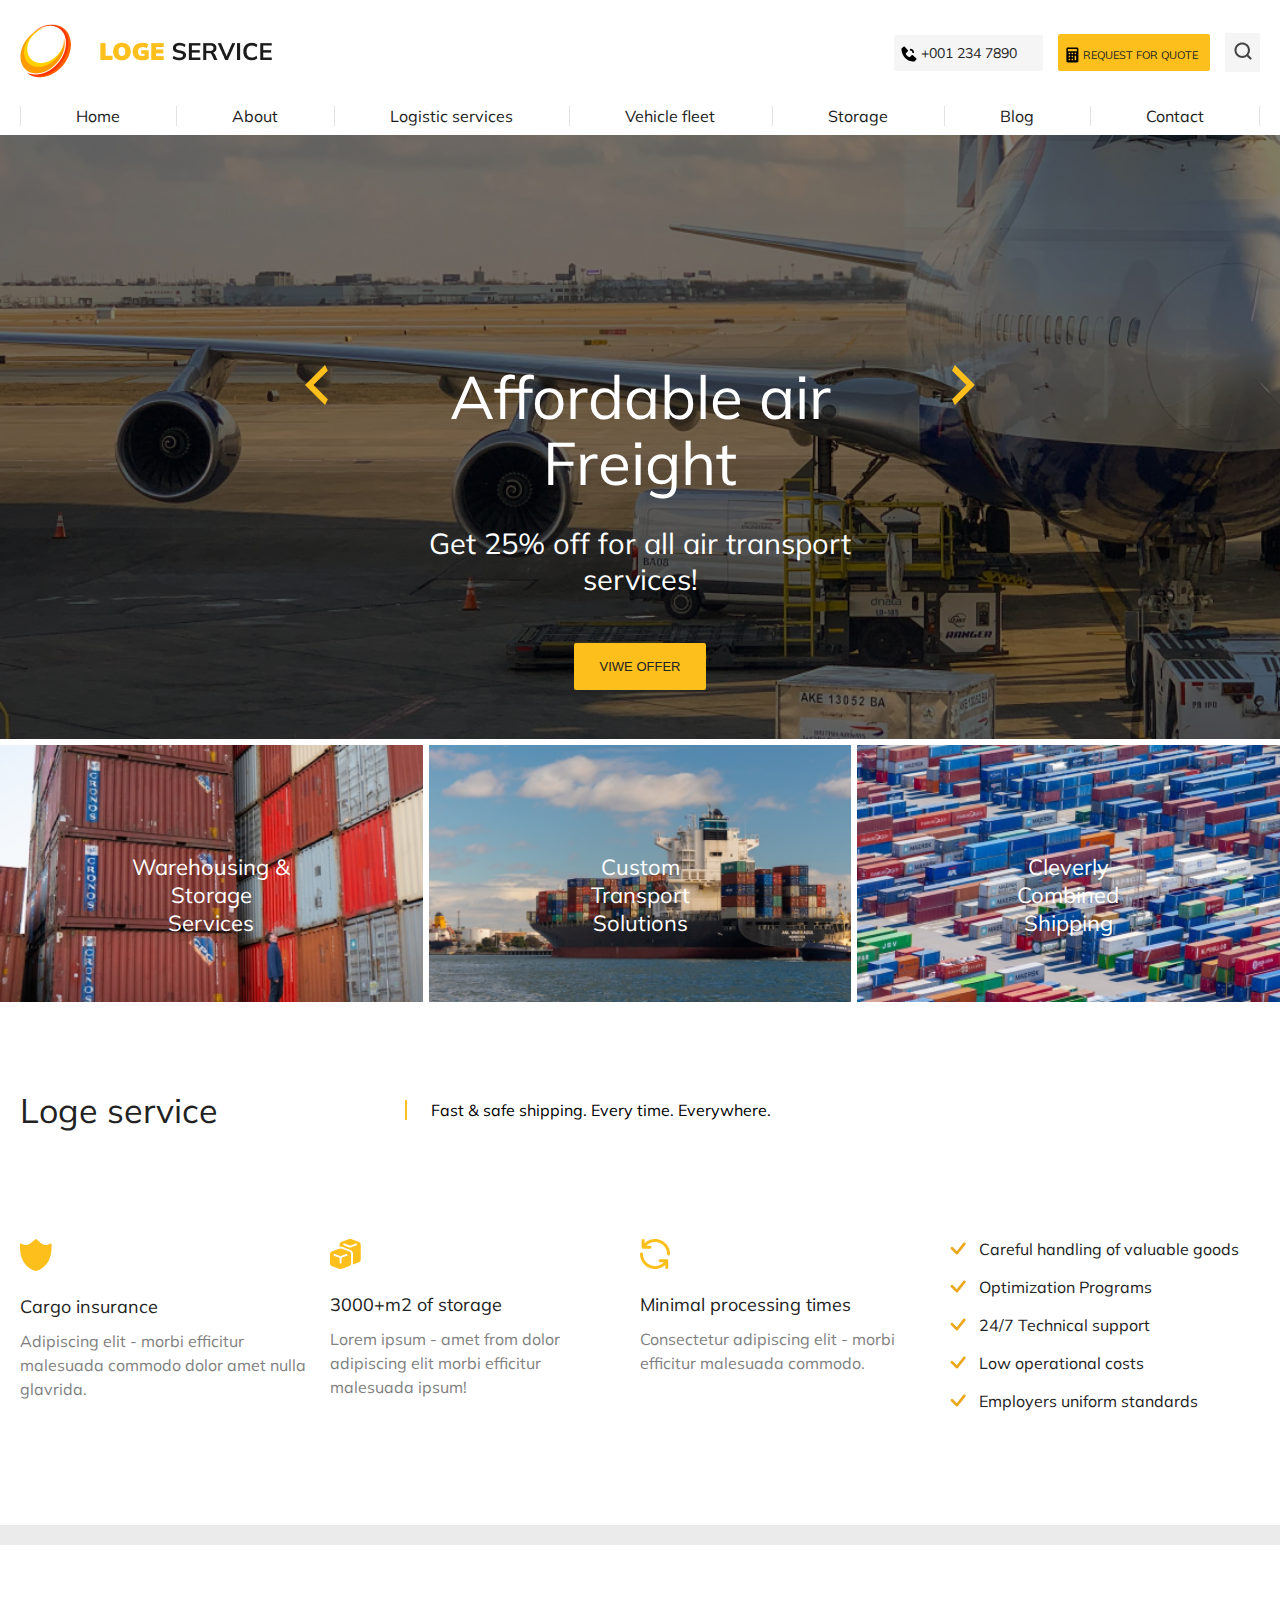
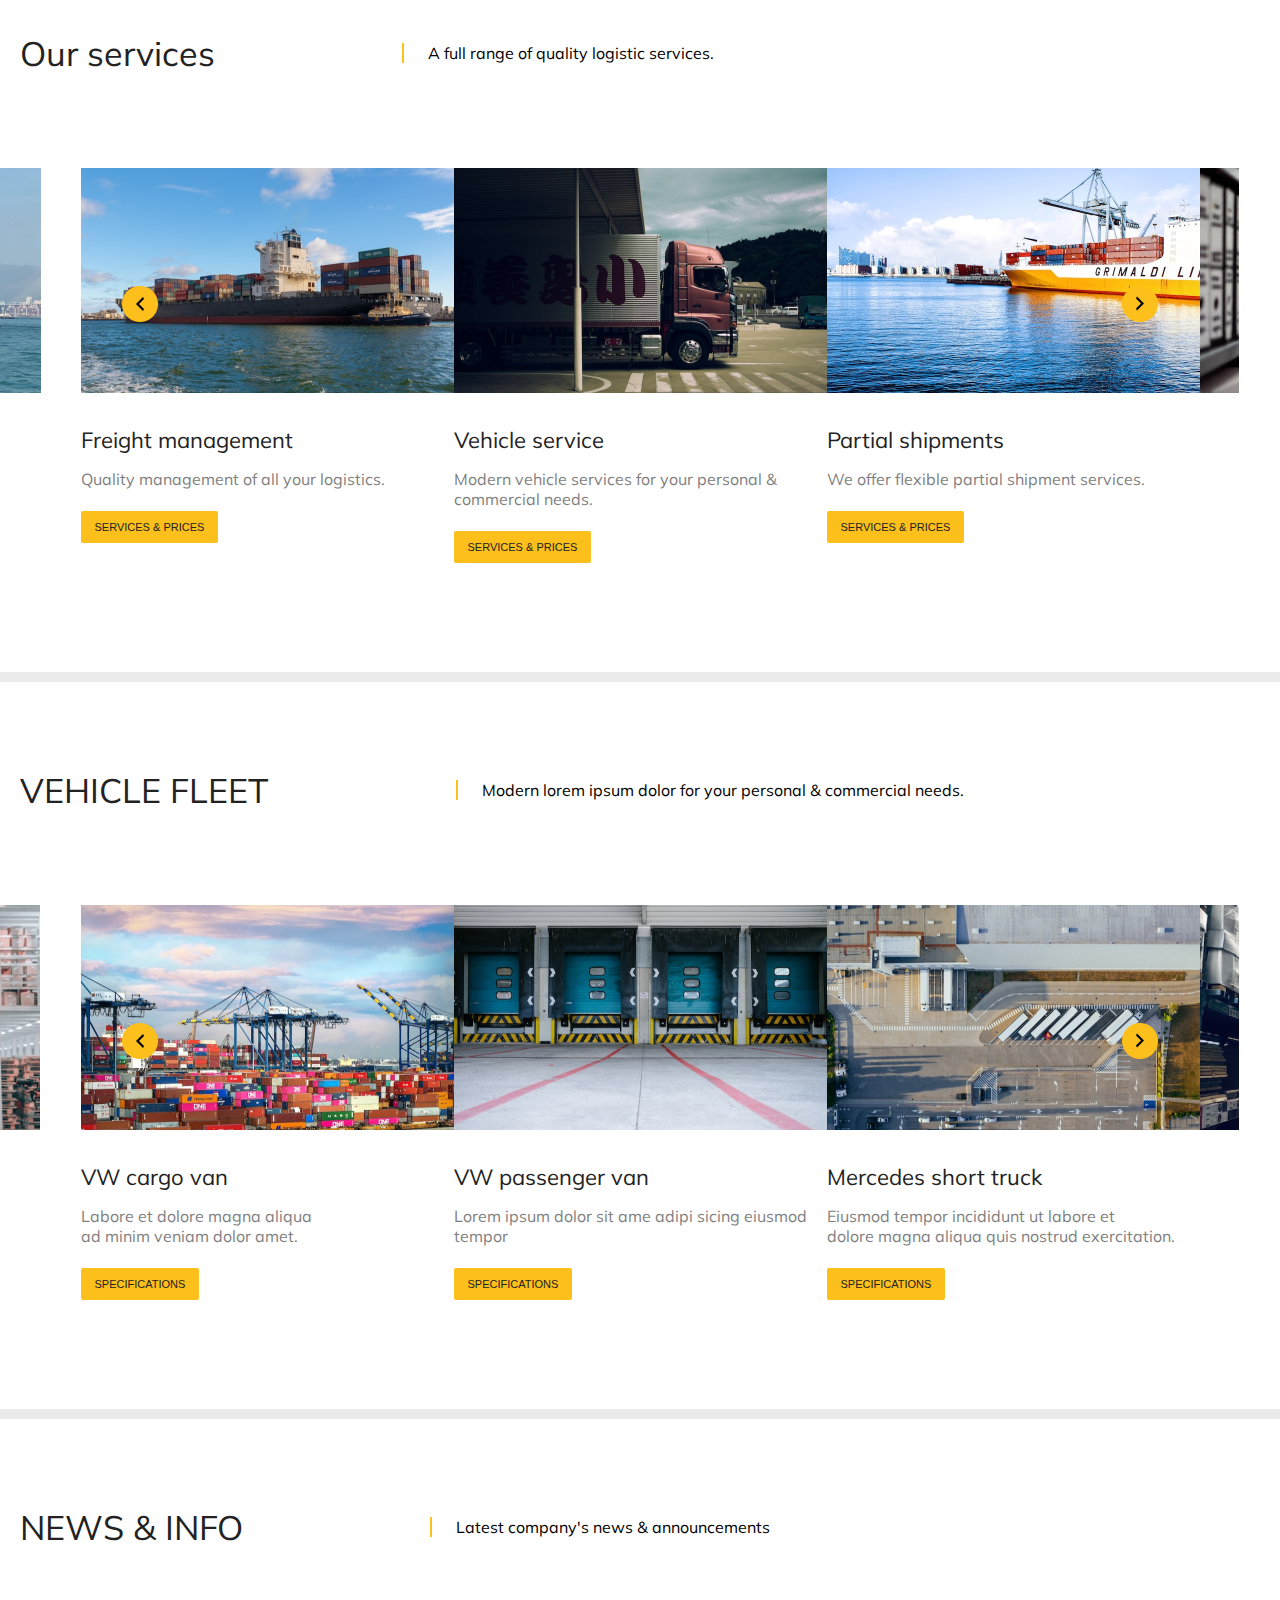
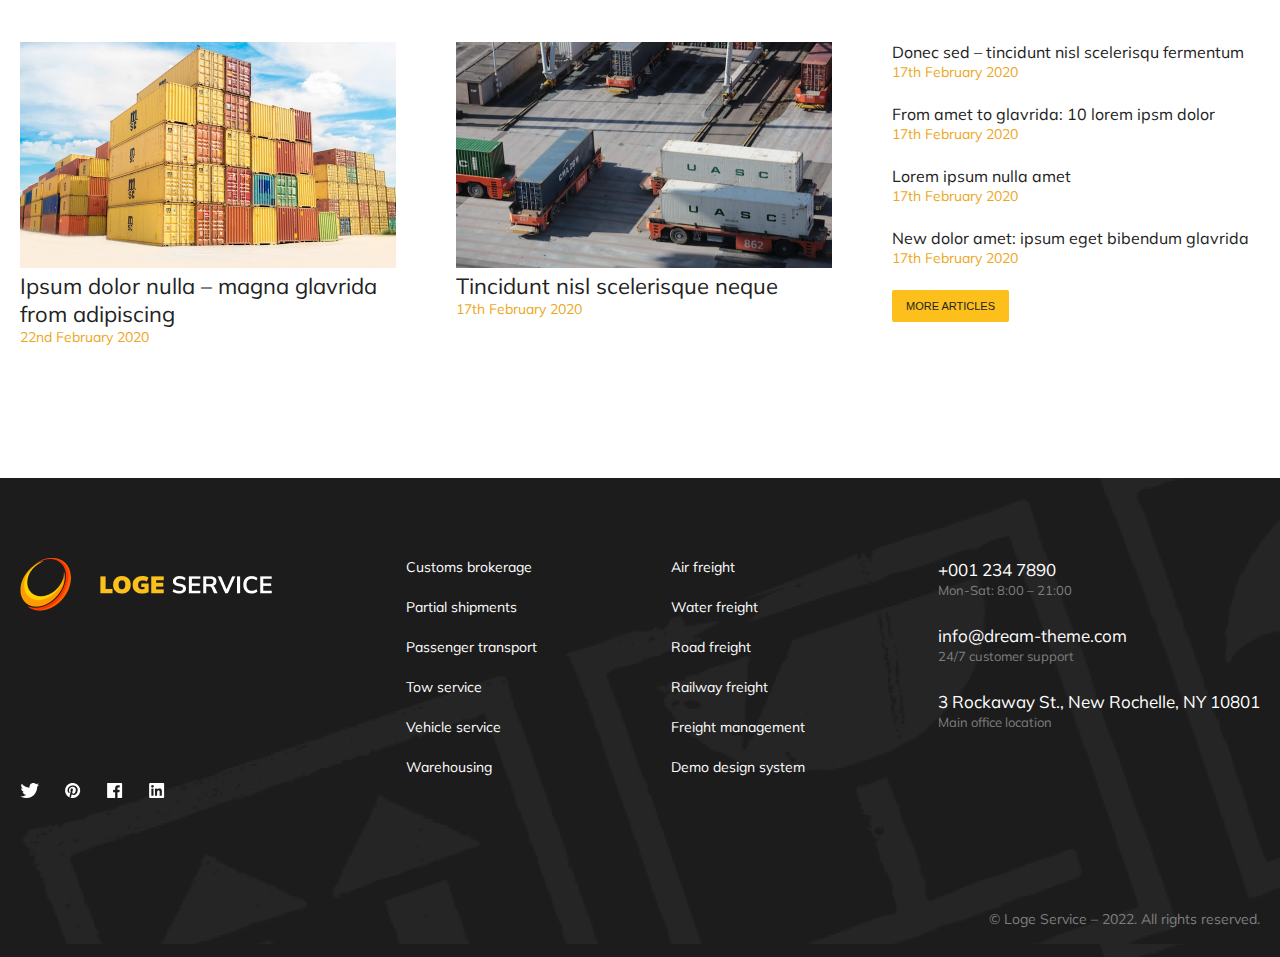
<file: index.html>
<!DOCTYPE html>
<html lang="en">
<head>
    <meta charset="UTF-8">
    <meta http-equiv="X-UA-Compatible" content="IE=edge">
    <meta name="viewport" content="width=device-width, initial-scale=1.0">
    <title>LOGE SERVICE</title>
    <!-- css -->
    <link rel="stylesheet" href="css/style.css">
</head>
<body>
    <!-- topbar-section -->
    <section class="topbar-section">
        <div class="container">
            <div class="topbar-wrapper">
                <div class="left-contents">
                    <img src="images/logo.png" alt="site logo">
                </div>
                <div class="right-contents">
                   <div class="phone-contact">
                    <svg 
                    width="16" height="16" viewBox="0 0 16 16" fill="none" xmlns="http://www.w3.org/2000/svg">
                    <path d="M8.92123 4.55398C10.692 4.55398 11.4472 5.30925 11.4472 7.07998H13.1312C13.1312 4.36453 11.6367 2.86998 8.92123 2.86998V4.55398ZM11.8026 9.13699C11.6408 8.98994 11.4282 8.91151 11.2096 8.91827C10.9911 8.92502 10.7837 9.01643 10.6313 9.1732L8.61643 11.2454C8.13143 11.1527 7.1564 10.8488 6.15273 9.84764C5.14906 8.84314 4.8451 7.86557 4.75501 7.38395L6.82549 5.36819C6.98245 5.2159 7.07399 5.00851 7.08075 4.78991C7.08751 4.57132 7.00895 4.35867 6.86169 4.19697L3.7505 0.775917C3.60318 0.613711 3.39844 0.515321 3.17975 0.501643C2.96106 0.487965 2.74565 0.560077 2.57927 0.702663L0.752131 2.26963C0.606558 2.41573 0.51967 2.61018 0.50795 2.81609C0.49532 3.02659 0.254508 8.01292 4.12098 11.8811C7.49404 15.2533 11.7192 15.5 12.8828 15.5C13.0529 15.5 13.1573 15.4949 13.1851 15.4933C13.391 15.4817 13.5854 15.3945 13.7307 15.2482L15.2969 13.4203C15.4396 13.254 15.5118 13.0386 15.4983 12.82C15.4848 12.6013 15.3865 12.3965 15.2245 12.249L11.8026 9.13699Z" fill="black"/>
                    </svg>

                     <a class="f-14 color-222" href=""tel:+001234 7890">+001 234 7890</a>
                   </div>

                   <div class="quote">
                    <svg 
                    width="13" height="16" viewBox="0 0 13 16" fill="none" xmlns="http://www.w3.org/2000/svg">
                    <path d="M1.8877 15.5H10.8877C11.2855 15.5 11.6671 15.342 11.9484 15.0607C12.2297 14.7794 12.3877 14.3978 12.3877 14V2C12.3877 1.60218 12.2297 1.22064 11.9484 0.93934C11.6671 0.658035 11.2855 0.5 10.8877 0.5H1.8877C1.48987 0.5 1.10834 0.658035 0.827035 0.93934C0.545731 1.22064 0.387695 1.60218 0.387695 2V14C0.387695 14.3978 0.545731 14.7794 0.827035 15.0607C1.10834 15.342 1.48987 15.5 1.8877 15.5ZM4.1377 13.25H2.6377V11.75H4.1377V13.25ZM4.1377 10.25H2.6377V8.75H4.1377V10.25ZM4.1377 7.25H2.6377V5.75H4.1377V7.25ZM7.1377 13.25H5.6377V11.75H7.1377V13.25ZM7.1377 10.25H5.6377V8.75H7.1377V10.25ZM7.1377 7.25H5.6377V5.75H7.1377V7.25ZM10.1377 13.25H8.6377V8.75H10.1377V13.25ZM10.1377 7.25H8.6377V5.75H10.1377V7.25ZM1.8877 2H10.8877V4.25H1.8877V2Z" fill="black"/>
                    </svg>
                    <a class="f-11 color-222" href="#">REQUEST FOR QUOTE</a>
                   </div>

                   <div class="search-div">
                    <img src="images/search-icon.png" alt="search-icon">
                   </div>

                   <div class="hamburger">
                    <img src="images/hamburger.png" alt="">
                   </div>
                </div>
            </div>
        </div>
    </section>

    <!-- navbar-section -->
    <section class="navbar-section">
        <div class="container">
            <div class="navbar-wrapper">
                <nav>
                    <ul class="nav-links">
                        <li>
                            <a class="f-16 color-c1c" href="index.html">Home</a>
                        </li>
                        <li>
                            <a class="f-16 color-c1c" href="about.html">About</a>
                        </li>
                        <li>
                            <a class="f-16 color-c1c" href="logistic.html">Logistic services</a>
                        </li>
                        <li>
                            <a class="f-16 color-c1c" href="vehicle.html">Vehicle fleet</a>
                        </li>
                        <li>
                            <a class="f-16 color-c1c" href="storage.html">Storage</a>
                        </li>
                        <li>
                            <a class="f-16 color-c1c" href="blog.html">Blog</a>
                        </li>
                
                        <li>
                            <a class="f-16 color-c1c" href="contact.html">Contact</a>
                        </li>
                    </ul>
                </nav>
            </div>
        </div>
    </section>

    <!-- banner section -->
    <section class="banner-section">
        <div class="banner-wrappers">
            <div class="main-banner">
                <!-- arrow svg -->
                <div>
                     <div class="main-banner-details">
                    <h1 class="f-60 color-fff">Affordable air Freight</h1>
                    <p class="f-29 color-fff">Get 25% off for all air transport services!</p>
                    <Button class="view-offer-btn f-13 color-222 ">VIWE OFFER</Button>
                </div>
                </div>
                <!-- arrow svg -->
             

            </div>
            <div class="sub-banners">
                <div class="sub-banner-1">
                    <h3 class="sub-banner-1-text f-22 color-fff">Warehousing & Storage <br> Services</h3> 
                </div>
                <div class="sub-banner-2">
                    <h3 class="sub-banner-2-text f-22 color-fff">Custom Transport <br> Solutions</h3> 
                </div>
                <div class="sub-banner-3">
                    <h3 class="sub-banner-3-text f-22 color-fff">Cleverly Combined<br> Shipping</h3> 
                </div>
            </div>
        </div>
    </section>

    <!-- loge service section -->
    <section class="loge-service-section">
        <div class="container">
            <div class="loge-service-part-1">
                <div>
                    <h2 class="f-34 color-222">Loge service</h2>
                </div>
                <div>
                    <p>Fast & safe shipping. Every time. Everywhere.</p>
                </div>
            </div>
            <div class="loge-service-part-2">
                <div>
                    <img src="images/insurance.png" alt="insurance logo">
                    <h5 class="service-heading">Cargo insurance</h5>
                    <p class="service-text">
                        Adipiscing elit - morbi efficitur malesuada commodo dolor amet nulla glavrida.
                    </p>
                </div>
                <div>
                    <img src="images/storage.png" alt="storage logo">
                    <h5 class="service-heading">3000+m2 of storage</h5>
                    <p class="service-text">
                       Lorem ipsum - amet from dolor adipiscing elit morbi efficitur malesuada ipsum!
                    </p>
                </div>
                <div>
                    <img src="images/rotate.png" alt="storage logo">
                    <h5 class="service-heading">Minimal processing times</h5>
                    <p class="service-text">
                     Consectetur adipiscing elit - morbi efficitur malesuada commodo.
                    </p>
                </div>
                <div class="service-key-points">
                    <ul>
                        <li>Careful handling of valuable goods</li>
                        <li>Optimization Programs</li>
                        <li>24/7 Technical support</li>
                        <li>Low operational costs</li>
                        <li>Employers uniform standards</li>
                    </ul>
                </div>
            </div>
        </div>
    </section>

    <!-- gap div -->
    <div class="gap-div"></div>

    <!-- services section -->
    <section class="services-section">
        <div class="services-wrapper">
            <div class="services-header">
                <div class="container">
                    <div>
                    <h2 class="f-34 color-222">Our services</h2>
                </div>
                <div>
                    <p>A full range of quality logistic services.</p>
                </div>
                </div>
            </div>
            <div class="services-cards">
                <div class="service-card">
                    <img src="images/short-img-1.png" alt="short img">
                </div>
                <div class="service-card">
                    <img src="images/freight.png" alt="freight transport">
                    <h4 class="f-22 color-222">Freight management</h4>
                    <p class="f-16 color-f7f">Quality management of all your logistics.</p>
                    <button class="service-btn f-11 color-222">Services & prices</button>
                </div>
                <div class="service-card">
                    <img src="images/truck.png" alt="freight transport">
                    <h4 class="f-22 color-222">Vehicle service</h4>
                    <p class="f-16 color-f7f">Modern vehicle services for your personal & commercial needs.</p>
                    <button class="service-btn f-11 color-222">Services & prices</button>
                </div>
                <div class="service-card">
                    <img src="images/partial.png" alt="Partial shipments">
                    <h4 class="f-22 color-222">Partial shipments</h4>
                    <p class="f-16 color-f7f">We offer flexible partial shipment services.</p>
                    <button class="service-btn f-11 color-222">Services & prices</button>
                </div>
                
                <div class="service-card">
                    <img src="images/short-img-2.png" alt="short img">
                </div>
            </div>
        </div>
    </section>

    <!-- vehicle fleet section -->
    <section class="vehicle-fleet-section">
        <div class="services-wrapper">
            <div class="services-header">
                <div class="container">
                    <div>
                    <h2 class="f-34 color-222">VEHICLE FLEET</h2>
                </div>
                <div>
                    <p>Modern lorem ipsum dolor for your personal & commercial needs.</p>
                </div>
                </div>
            </div>
            <div class="services-cards">
                <div class="service-card">
                    <img src="images/v-s-1.png" alt="short img">
                </div>
                <div class="service-card">
                    <img src="images/v-1.png" alt="freight transport">
                    <h4 class="f-22 color-222">VW cargo van</h4>
                    <p class="f-16 color-f7f">Labore et dolore magna aliqua <br> ad minim veniam dolor amet.</p>
                    <button class="service-btn f-11 color-222">Specifications</button>
                </div>
                <div class="service-card">
                    <img src="images/v-2.png" alt="freight transport">
                    <h4 class="f-22 color-222">VW passenger van</h4>
                    <p class="f-16 color-f7f">Lorem ipsum dolor sit ame adipi sicing eiusmod <br> tempor</p>
                    <button class="service-btn f-11 color-222">Specifications</button>
                </div>
                <div class="service-card">
                    <img src="images/v-3.png" alt="Partial shipments">
                    <h4 class="f-22 color-222">Mercedes short truck</h4>
                    <p class="f-16 color-f7f">Eiusmod tempor incididunt ut labore et <br> dolore magna aliqua quis nostrud exercitation.</p>
                    <button class="service-btn f-11 color-222">Specifications</button>
                </div>
                
                <div class="service-card">
                    <img src="images/v-s-2.png" alt="short img">
                </div>
            </div>
        </div>
    </section>

    <!-- news and info section -->
    <section class="news-and-info-section">
        <div class="services-wrapper">
            <div class="container">
                <div class="services-header">
                <div class="container">
                    <div>
                    <h2 class="f-34 color-222">NEWS & INFO</h2>
                </div>
                <div>
                    <p>Latest company's news & announcements</p>
                </div>
                </div>
            </div>
            <div class="news-cards">
               
                <div class="news-card">
                    <img src="images/n-1.png" alt="freight transport">
                    <h4 class="f-22 color-222">Ipsum dolor nulla – magna glavrida from adipiscing</h4>
                    <p class="f-16 color-f7f">22nd February 2020</p>
                   
                </div>
                <div class="news-card">
                    <img src="images/n-2.png" alt="freight transport">
                    <h4 class="f-22 color-222">Tincidunt nisl scelerisque neque</h4>
                    <p class="f-16 color-f7f">17th February 2020</p>
                  
                </div>
                <div class="news-card">
                    <h6>Donec sed – tincidunt nisl scelerisqu fermentum</h6>
                    <p>17th February 2020</p>

                    <h6>From amet to glavrida: 10 lorem ipsm dolor</h6>
                    <p>17th February 2020</p>

                    <h6>Lorem ipsum nulla amet</h6>
                    <p>17th February 2020</p>

                    <h6>New dolor amet: ipsum eget bibendum glavrida</h6>
                    <p>17th February 2020</p>
                    
                    <button class="service-btn f-11 color-222">More articles</button>
                </div>
                
            </div>
            </div>
        </div>
    </section>

    <!-- footer -->
    <footer>
        <div class="container">
            <div class="footer-wrapper">
            <div class="logo-part">
                <div>
                    <img src="images/footer-logo.png" alt="logo">
                </div>
                <div>
                    <img src="images/twitter.png" alt="">
                    <img src="images/printerest.png" alt="">
                    <img src="images/fb.png" alt="">
                    <img src="images/linkdin.png" alt="">
                </div>
            </div>
            <div class="important-links-1">
                <ul>
                    <li>Customs brokerage</li>
                    <li>Partial shipments</li>
                    <li>Passenger transport</li>
                    <li>Tow service</li>
                    <li>Vehicle service</li>
                    <li>Warehousing</li>
                </ul>
            </div>
            <div class="important-links-2">
                <ul>
                    <li>Air freight</li>
                    <li>Water freight</li>
                    <li>Road freight</li>
                    <li>Railway freight</li>
                    <li>Freight management</li>
                    <li>Demo design system</li>
                </ul>
            </div>
            <div class="contacts">
                    <a href="tel:+001 234 7890">+001 234 7890</a>
                    <p>Mon-Sat: 8:00 – 21:00</p>

                    <a href="mailto:info@dream-theme.com">info@dream-theme.com</a>
                    <p>24/7 customer support</p>

                    <a href="#">3 Rockaway St., New Rochelle, NY 10801</a>
                    <p>Main office location</p>  
            </div>
        </div>

        <p class="copyright-text">© Loge Service – 2022. All rights reserved.</p>
        </div>
    </footer>
</body>
</html>
</file>
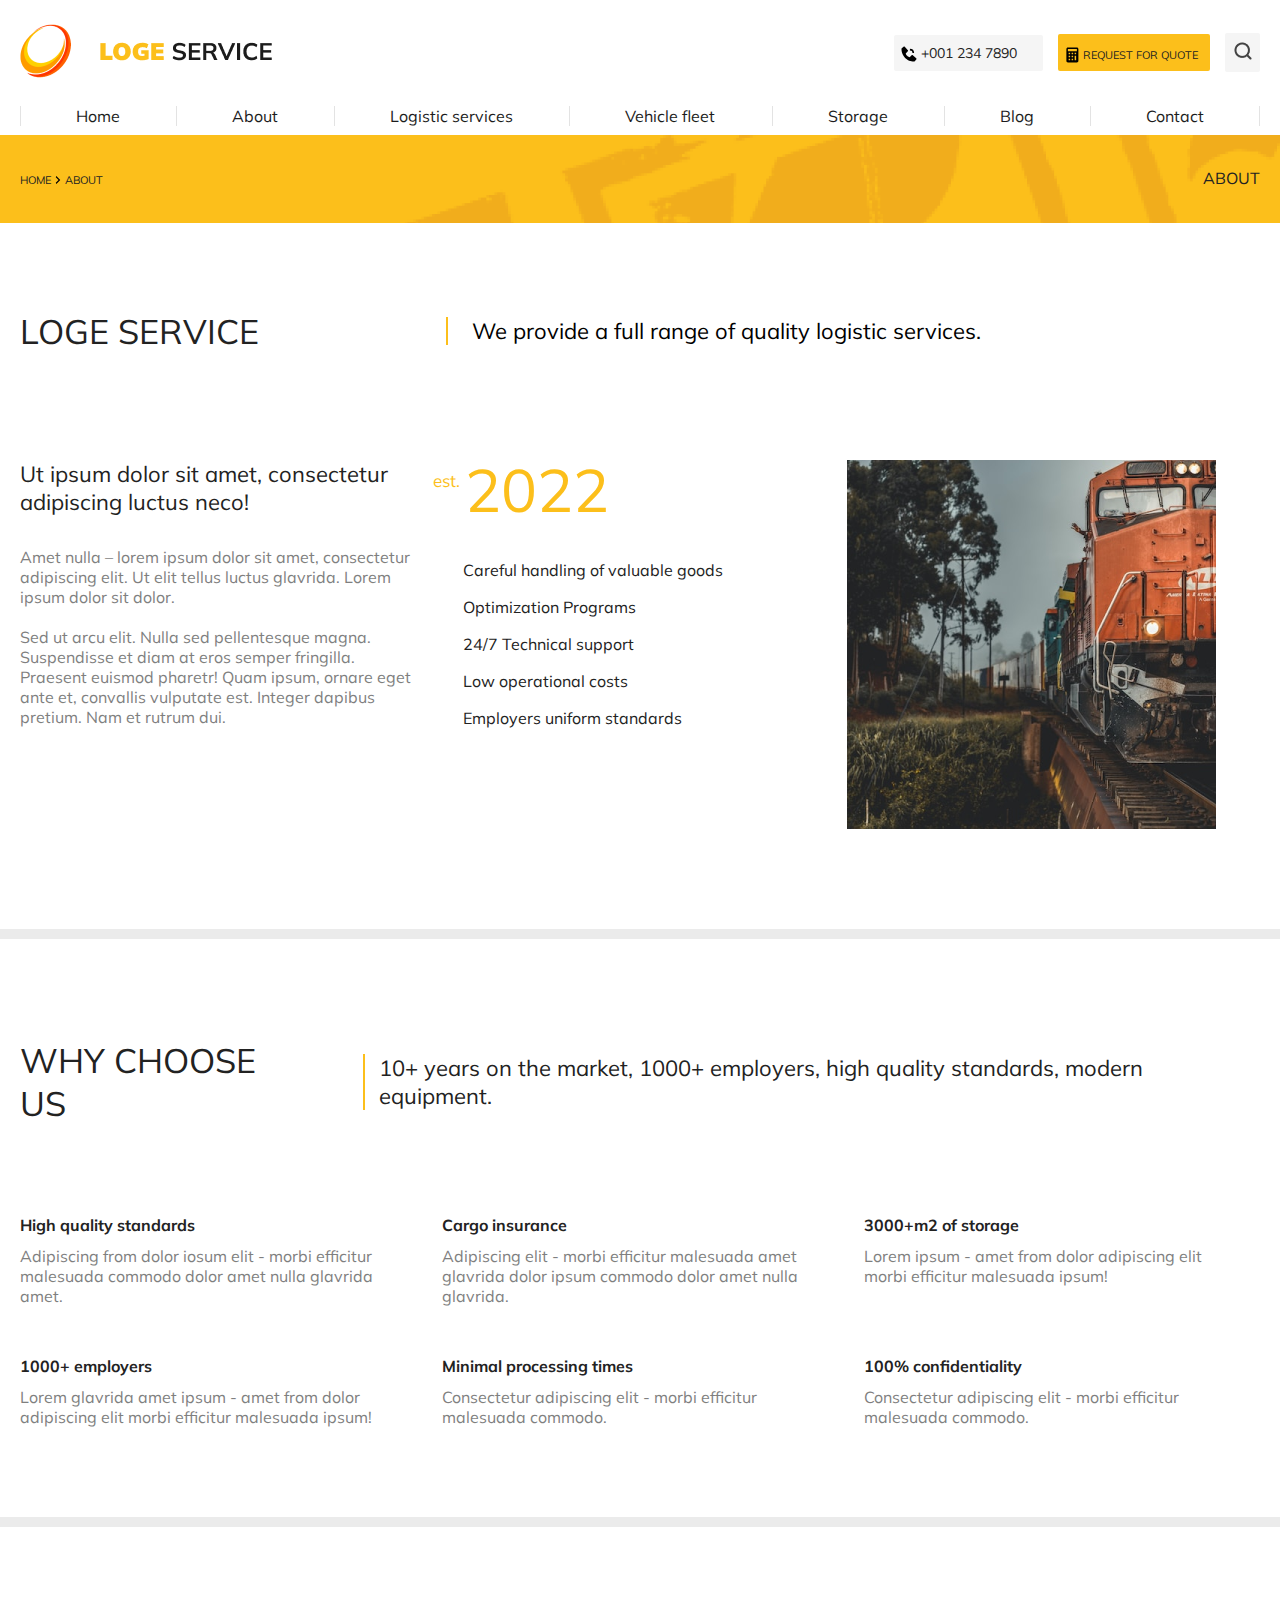
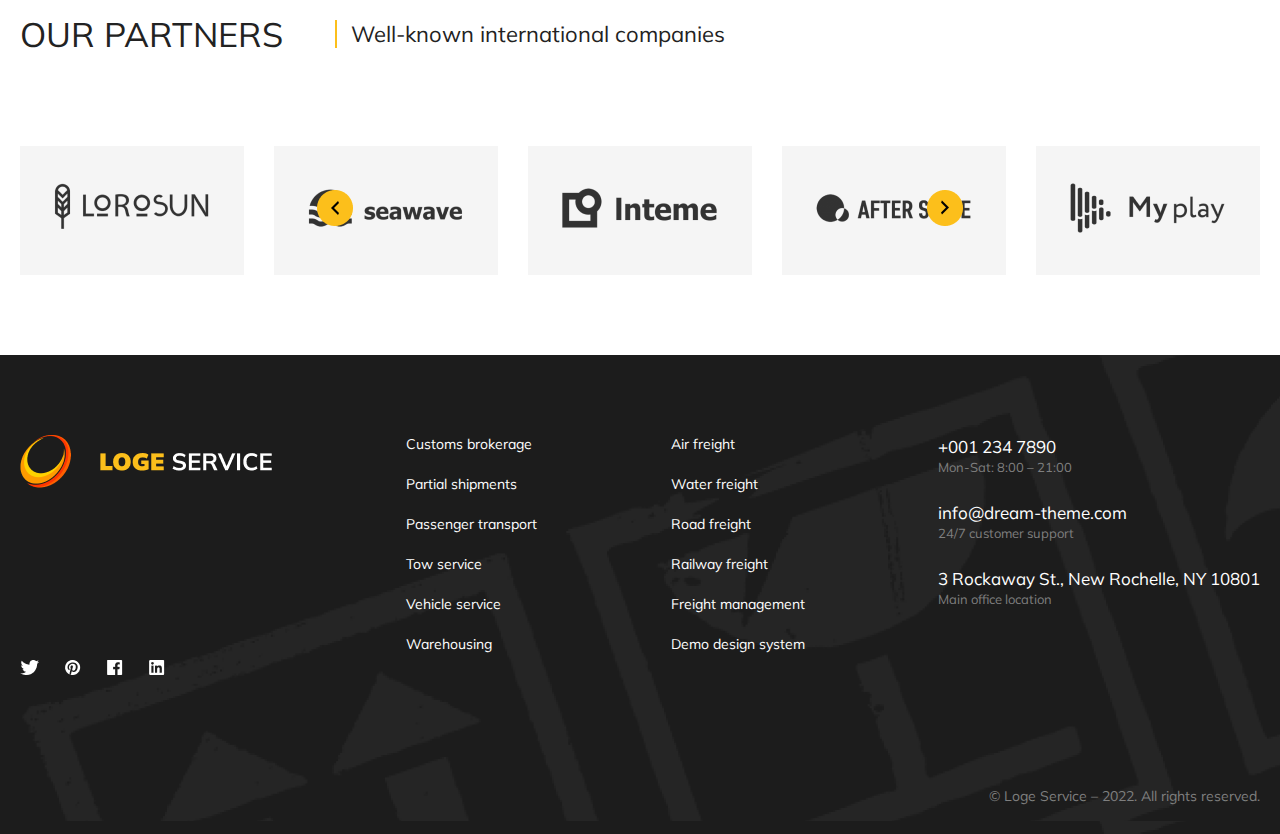
<file: about.html>
<!DOCTYPE html>
<html lang="en">
<head>
    <meta charset="UTF-8">
    <meta http-equiv="X-UA-Compatible" content="IE=edge">
    <meta name="viewport" content="width=device-width, initial-scale=1.0">
    <title>LOGE SERVICE</title>
    <!-- css -->
    <link rel="stylesheet" href="css/style.css">
</head>
<body>
    <!-- topbar-section -->
    <section class="topbar-section">
        <div class="container">
            <div class="topbar-wrapper">
                <div class="left-contents">
                    <img src="images/logo.png" alt="site logo">
                </div>
                <div class="right-contents">
                   <div class="phone-contact">
                    <svg 
                    width="16" height="16" viewBox="0 0 16 16" fill="none" xmlns="http://www.w3.org/2000/svg">
                    <path d="M8.92123 4.55398C10.692 4.55398 11.4472 5.30925 11.4472 7.07998H13.1312C13.1312 4.36453 11.6367 2.86998 8.92123 2.86998V4.55398ZM11.8026 9.13699C11.6408 8.98994 11.4282 8.91151 11.2096 8.91827C10.9911 8.92502 10.7837 9.01643 10.6313 9.1732L8.61643 11.2454C8.13143 11.1527 7.1564 10.8488 6.15273 9.84764C5.14906 8.84314 4.8451 7.86557 4.75501 7.38395L6.82549 5.36819C6.98245 5.2159 7.07399 5.00851 7.08075 4.78991C7.08751 4.57132 7.00895 4.35867 6.86169 4.19697L3.7505 0.775917C3.60318 0.613711 3.39844 0.515321 3.17975 0.501643C2.96106 0.487965 2.74565 0.560077 2.57927 0.702663L0.752131 2.26963C0.606558 2.41573 0.51967 2.61018 0.50795 2.81609C0.49532 3.02659 0.254508 8.01292 4.12098 11.8811C7.49404 15.2533 11.7192 15.5 12.8828 15.5C13.0529 15.5 13.1573 15.4949 13.1851 15.4933C13.391 15.4817 13.5854 15.3945 13.7307 15.2482L15.2969 13.4203C15.4396 13.254 15.5118 13.0386 15.4983 12.82C15.4848 12.6013 15.3865 12.3965 15.2245 12.249L11.8026 9.13699Z" fill="black"/>
                    </svg>

                     <a class="f-14 color-222" href=""tel:+001234 7890">+001 234 7890</a>
                   </div>

                   <div class="quote">
                    <svg 
                    width="13" height="16" viewBox="0 0 13 16" fill="none" xmlns="http://www.w3.org/2000/svg">
                    <path d="M1.8877 15.5H10.8877C11.2855 15.5 11.6671 15.342 11.9484 15.0607C12.2297 14.7794 12.3877 14.3978 12.3877 14V2C12.3877 1.60218 12.2297 1.22064 11.9484 0.93934C11.6671 0.658035 11.2855 0.5 10.8877 0.5H1.8877C1.48987 0.5 1.10834 0.658035 0.827035 0.93934C0.545731 1.22064 0.387695 1.60218 0.387695 2V14C0.387695 14.3978 0.545731 14.7794 0.827035 15.0607C1.10834 15.342 1.48987 15.5 1.8877 15.5ZM4.1377 13.25H2.6377V11.75H4.1377V13.25ZM4.1377 10.25H2.6377V8.75H4.1377V10.25ZM4.1377 7.25H2.6377V5.75H4.1377V7.25ZM7.1377 13.25H5.6377V11.75H7.1377V13.25ZM7.1377 10.25H5.6377V8.75H7.1377V10.25ZM7.1377 7.25H5.6377V5.75H7.1377V7.25ZM10.1377 13.25H8.6377V8.75H10.1377V13.25ZM10.1377 7.25H8.6377V5.75H10.1377V7.25ZM1.8877 2H10.8877V4.25H1.8877V2Z" fill="black"/>
                    </svg>
                    <a class="f-11 color-222" href="#">REQUEST FOR QUOTE</a>
                   </div>

                   <div class="search-div">
                    <img src="images/search-icon.png" alt="search-icon">
                   </div>

                   <div class="hamburger">
                    <img src="images/hamburger.png" alt="">
                   </div>
                </div>
            </div>
        </div>
    </section>

    <!-- navbar-section -->
    <section class="navbar-section">
        <div class="container">
            <div class="navbar-wrapper">
                <nav>
                    <ul class="nav-links">
                        <li>
                            <a class="f-16 color-c1c" href="index.html">Home</a>
                        </li>
                        <li>
                            <a class="f-16 color-c1c" href="#">About</a>
                        </li>
                        <li>
                            <a class="f-16 color-c1c" href="#">Logistic services</a>
                        </li>
                        <li>
                            <a class="f-16 color-c1c" href="#">Vehicle fleet</a>
                        </li>
                        <li>
                            <a class="f-16 color-c1c" href="#">Storage</a>
                        </li>
                        <li>
                            <a class="f-16 color-c1c" href="#">Blog</a>
                        </li>
                
                        <li>
                            <a class="f-16 color-c1c" href="#">Contact</a>
                        </li>
                    </ul>
                </nav>
            </div>
        </div>
    </section>

    <!-- current page section -->
    <section class="current-page-section">
        <div class="container">
            <div class="current-page-wrapper">
            <div class="page-path">
                <a class="f-11 color-222" href="index.html">HOME</a>

                <svg 
                width="6" height="8" viewBox="0 0 6 8" fill="none" xmlns="http://www.w3.org/2000/svg">
                <path d="M0.76953 6.85714L3.56836 4L0.769531 1.14286L1.3293 9.78727e-08L5.24766 4L1.3293 8L0.76953 6.85714Z" fill="black"/>
                </svg>

                <a class="f-11 color-222 href="about.html">ABOUT</a>
            </div>
            <div class="current-page">
                <a class="f-18 color-222" href="about.html">ABOUT</a>
            </div>
                </div>
            </div>
    </section>

    <!-- loge service section -->
    <section class="loge-service-section">
        <div class="container">
            <div class="loge-service-part-1">
                <div>
                    <h2 class="f-34 color-222">LOGE SERVICE</h2>
                </div>
                <div>
                    <p class="f-23">We provide a full range of quality logistic services.</p>
                </div>
            </div>
            <div class="loge-service-part-2">
                <div class="service-description">
                    <h4 class="f-22 color-222">Ut ipsum dolor sit amet, consectetur adipiscing luctus neco!</h4>
                    
                    <p class="f-16 color-f7f">Amet nulla – lorem ipsum dolor sit amet, consectetur adipiscing elit. Ut elit tellus luctus glavrida. Lorem ipsum dolor sit dolor.</p>

                    <p class="f-16 color-f7f">Sed ut arcu elit. Nulla sed pellentesque magna. Suspendisse et diam at eros semper fringilla. Praesent euismod pharetr! Quam ipsum, ornare eget ante et, convallis vulputate est. Integer dapibus pretium. Nam et rutrum dui.</p>
                </div>

                <div class="service-time-from">
                  <h1>2022</h1>
                  <ul>
                    <li class="f-16 color-222">Careful handling of valuable goods</li>
                    <li class="f-16 color-222">Optimization Programs</li>
                    <li class="f-16 color-222">24/7 Technical support</li>
                    <li class="f-16 color-222">Low operational costs</li>
                    <li class="f-16 color-222">Employers uniform standards</li>
                  </ul>
                </div>
                <div class="train-part">
                  <img src="images/train.png" alt="">
                </div>
             
            </div>
        </div>
    </section>

    <!-- choose us section -->
    <section class="choose-us-section">
        <div class="container">
            <div class="choose-us-heading">
                <div>
                    <h2 class="f-34 color-222 uppercase">Why choose us</h2>
                </div>
                <div>
                    <p class="f-23 color-222">10+ years on the market, 1000+ employers, high quality standards, modern equipment.</p>
                </div>
            </div>
            <div class="choose-us-cards">
                <div class="choose-us-card">
                    <h4 class="f-18 color-222">High quality standards</h4>
                   
                    <p class="f-16 color-f7f">Adipiscing from dolor iosum elit - morbi efficitur malesuada commodo dolor amet nulla glavrida amet.</p>
                </div>
                <div class="choose-us-card">
                    <h4 class="f-18 color-222">Cargo insurance</h4>
                    
                    <p class="f-16 color-f7f">Adipiscing elit - morbi efficitur malesuada amet glavrida dolor ipsum commodo dolor amet nulla glavrida.</p>
                </div>
                <div class="choose-us-card">
                    <h4 class="f-18 color-222">3000+m2 of storage</h4>
                  
                    <p class="f-16 color-f7f">Lorem ipsum - amet from dolor adipiscing elit morbi efficitur malesuada ipsum!</p>
                </div>
                <div class="choose-us-card">
                    <h4 class="f-18 color-222">1000+ employers</h4>
                 
                    <p class="f-16 color-f7f">Lorem glavrida amet ipsum - amet from dolor adipiscing elit morbi efficitur malesuada ipsum!</p>
                </div>
                <div class="choose-us-card">
                    <h4 class="f-18 color-222">Minimal processing times</h4>
                  
                    <p class="f-16 color-f7f">Consectetur adipiscing elit - morbi efficitur malesuada commodo.</p>
                </div>
                <div class="choose-us-card">
                    <h4 class="f-18 color-222">100% confidentiality</h4>
                    
                    <p class="f-16 color-f7f">Consectetur adipiscing elit - morbi efficitur malesuada commodo.</p>
                </div>
            </div>
        </div>
    </section>

    <!-- our partners section -->
    <section class="partners-section">
        <div class="container">
            <div class="choose-us-heading">
                <div>
                    <h2 class="f-34 color-222 uppercase">Our partners</h2>
                </div>
                <div>
                    <p class="f-23 color-222">Well-known international companies</p>
                </div>
            </div>
            <div class="partners">
                <div class="partner">
                    <img src="images/b-1.png" alt="">
                </div>
                <div class="partner">
                    <img src="images/b-2.png" alt="">
                </div>
                <div class="partner">
                    <img src="images/b-3.png" alt="">
                </div>
                <div class="partner">
                    <img src="images/b-4.png" alt="">
                </div>
                <div class="partner">
                    <img src="images/b-5.png" alt="">
                </div>
            </div>
        </div>
    </section>

    <!-- footer -->
    <footer>
        <div class="container">
            <div class="footer-wrapper">
            <div class="logo-part">
                <div>
                    <img src="images/footer-logo.png" alt="logo">
                </div>
                <div>
                    <img src="images/twitter.png" alt="">
                    <img src="images/printerest.png" alt="">
                    <img src="images/fb.png" alt="">
                    <img src="images/linkdin.png" alt="">
                </div>
            </div>
            <div class="important-links-1">
                <ul>
                    <li>Customs brokerage</li>
                    <li>Partial shipments</li>
                    <li>Passenger transport</li>
                    <li>Tow service</li>
                    <li>Vehicle service</li>
                    <li>Warehousing</li>
                </ul>
            </div>
            <div class="important-links-2">
                <ul>
                    <li>Air freight</li>
                    <li>Water freight</li>
                    <li>Road freight</li>
                    <li>Railway freight</li>
                    <li>Freight management</li>
                    <li>Demo design system</li>
                </ul>
            </div>
            <div class="contacts">
                    <a href="tel:+001 234 7890">+001 234 7890</a>
                    <p>Mon-Sat: 8:00 – 21:00</p>

                    <a href="mailto:info@dream-theme.com">info@dream-theme.com</a>
                    <p>24/7 customer support</p>

                    <a href="#">3 Rockaway St., New Rochelle, NY 10801</a>
                    <p>Main office location</p>  
            </div>
        </div>

        <p class="copyright-text">© Loge Service – 2022. All rights reserved.</p>
        </div>
    </footer>
</body>
</html>
</file>
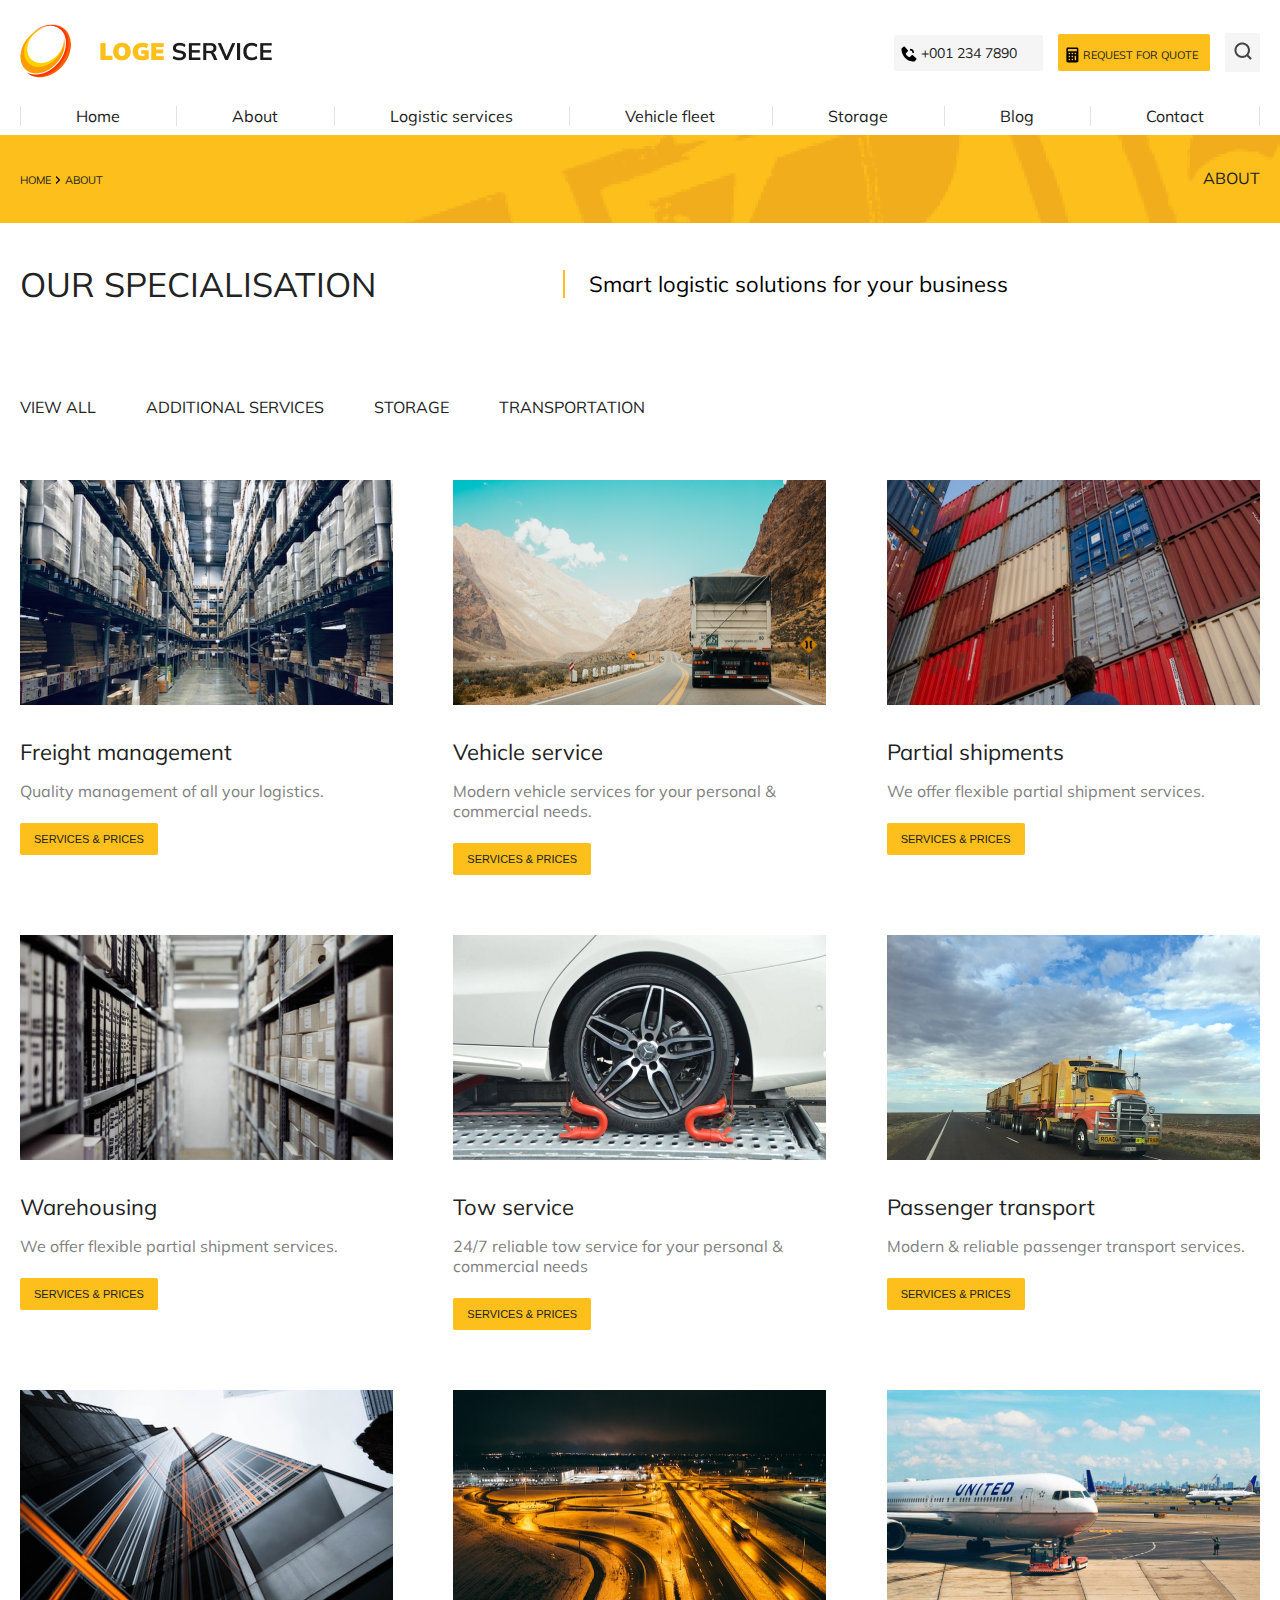
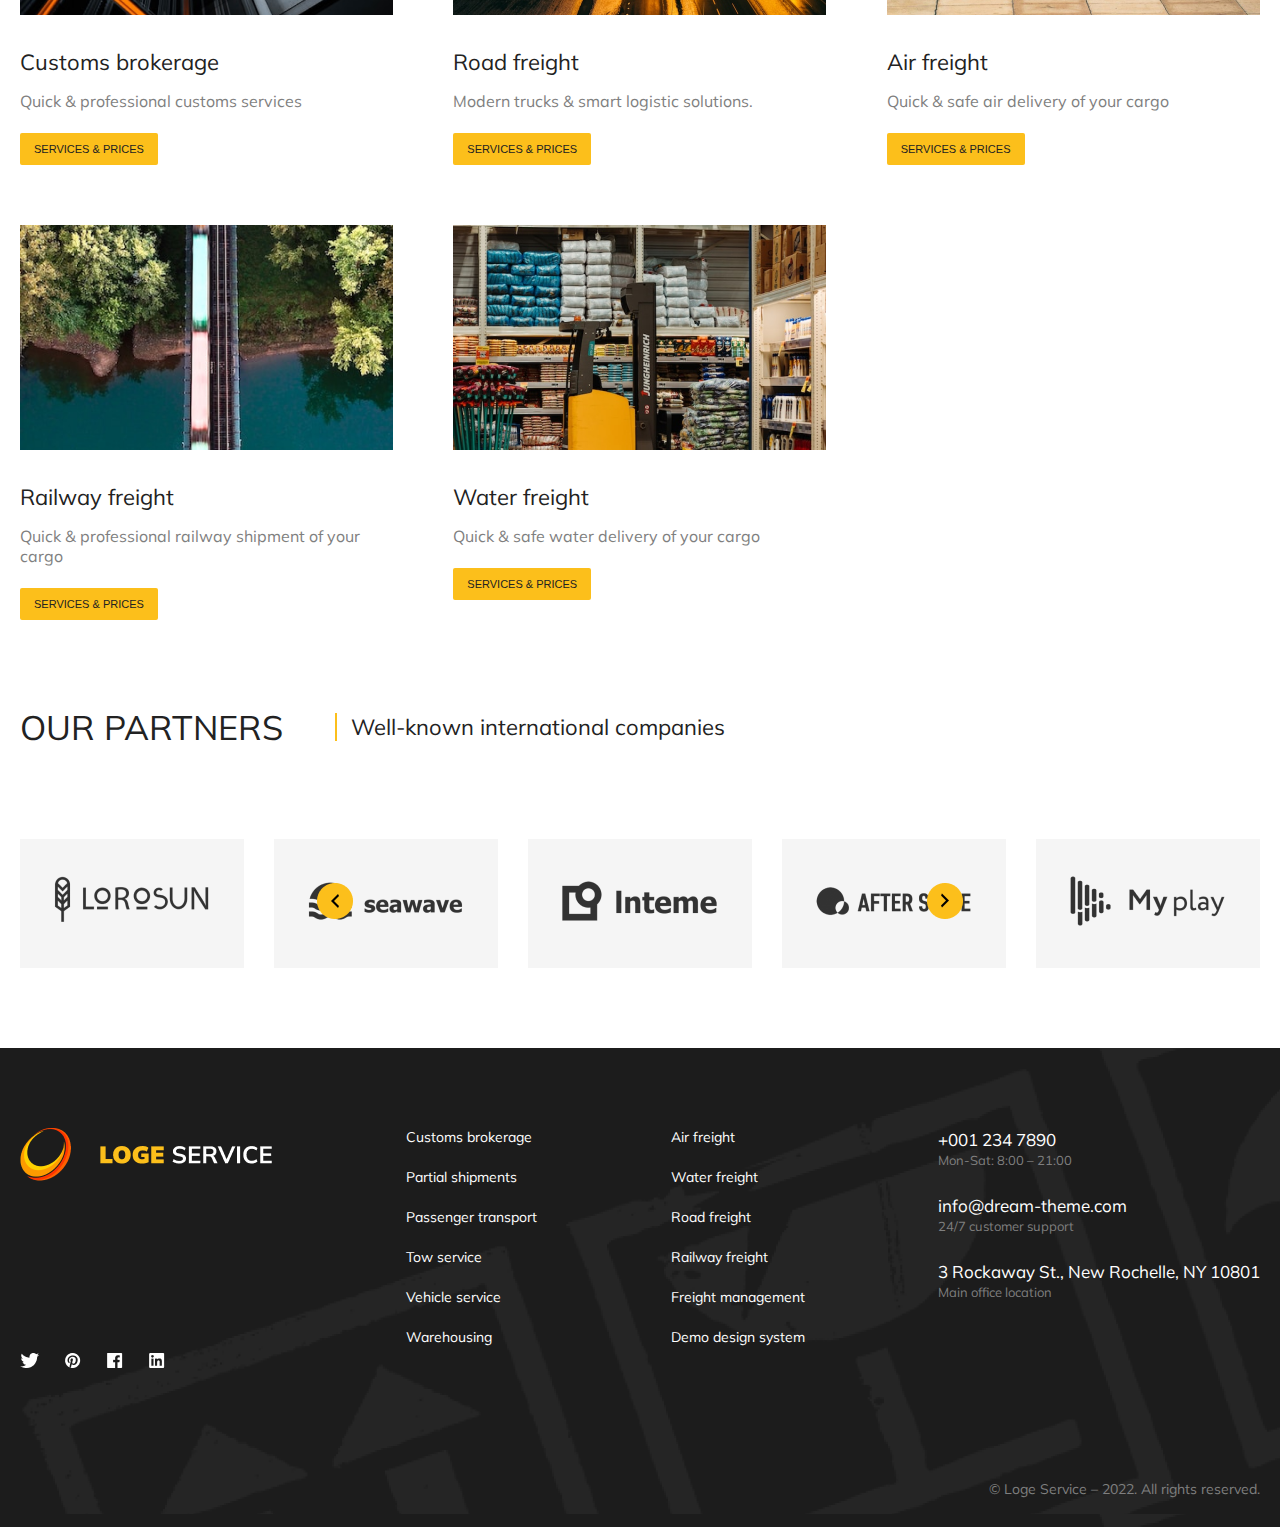
<file: logistic.html>
<!DOCTYPE html>
<html lang="en">
<head>
    <meta charset="UTF-8">
    <meta http-equiv="X-UA-Compatible" content="IE=edge">
    <meta name="viewport" content="width=device-width, initial-scale=1.0">
    <title>LOGE SERVICE</title>
    <!-- css -->
    <link rel="stylesheet" href="css/style.css">
</head>
<body>
    <!-- topbar-section -->
    <section class="topbar-section">
        <div class="container">
            <div class="topbar-wrapper">
                <div class="left-contents">
                    <img src="images/logo.png" alt="site logo">
                </div>
                <div class="right-contents">
                   <div class="phone-contact">
                    <svg 
                    width="16" height="16" viewBox="0 0 16 16" fill="none" xmlns="http://www.w3.org/2000/svg">
                    <path d="M8.92123 4.55398C10.692 4.55398 11.4472 5.30925 11.4472 7.07998H13.1312C13.1312 4.36453 11.6367 2.86998 8.92123 2.86998V4.55398ZM11.8026 9.13699C11.6408 8.98994 11.4282 8.91151 11.2096 8.91827C10.9911 8.92502 10.7837 9.01643 10.6313 9.1732L8.61643 11.2454C8.13143 11.1527 7.1564 10.8488 6.15273 9.84764C5.14906 8.84314 4.8451 7.86557 4.75501 7.38395L6.82549 5.36819C6.98245 5.2159 7.07399 5.00851 7.08075 4.78991C7.08751 4.57132 7.00895 4.35867 6.86169 4.19697L3.7505 0.775917C3.60318 0.613711 3.39844 0.515321 3.17975 0.501643C2.96106 0.487965 2.74565 0.560077 2.57927 0.702663L0.752131 2.26963C0.606558 2.41573 0.51967 2.61018 0.50795 2.81609C0.49532 3.02659 0.254508 8.01292 4.12098 11.8811C7.49404 15.2533 11.7192 15.5 12.8828 15.5C13.0529 15.5 13.1573 15.4949 13.1851 15.4933C13.391 15.4817 13.5854 15.3945 13.7307 15.2482L15.2969 13.4203C15.4396 13.254 15.5118 13.0386 15.4983 12.82C15.4848 12.6013 15.3865 12.3965 15.2245 12.249L11.8026 9.13699Z" fill="black"/>
                    </svg>

                     <a class="f-14 color-222" href=""tel:+001234 7890">+001 234 7890</a>
                   </div>

                   <div class="quote">
                    <svg 
                    width="13" height="16" viewBox="0 0 13 16" fill="none" xmlns="http://www.w3.org/2000/svg">
                    <path d="M1.8877 15.5H10.8877C11.2855 15.5 11.6671 15.342 11.9484 15.0607C12.2297 14.7794 12.3877 14.3978 12.3877 14V2C12.3877 1.60218 12.2297 1.22064 11.9484 0.93934C11.6671 0.658035 11.2855 0.5 10.8877 0.5H1.8877C1.48987 0.5 1.10834 0.658035 0.827035 0.93934C0.545731 1.22064 0.387695 1.60218 0.387695 2V14C0.387695 14.3978 0.545731 14.7794 0.827035 15.0607C1.10834 15.342 1.48987 15.5 1.8877 15.5ZM4.1377 13.25H2.6377V11.75H4.1377V13.25ZM4.1377 10.25H2.6377V8.75H4.1377V10.25ZM4.1377 7.25H2.6377V5.75H4.1377V7.25ZM7.1377 13.25H5.6377V11.75H7.1377V13.25ZM7.1377 10.25H5.6377V8.75H7.1377V10.25ZM7.1377 7.25H5.6377V5.75H7.1377V7.25ZM10.1377 13.25H8.6377V8.75H10.1377V13.25ZM10.1377 7.25H8.6377V5.75H10.1377V7.25ZM1.8877 2H10.8877V4.25H1.8877V2Z" fill="black"/>
                    </svg>
                    <a class="f-11 color-222" href="#">REQUEST FOR QUOTE</a>
                   </div>

                   <div class="search-div">
                    <img src="images/search-icon.png" alt="search-icon">
                   </div>

                   <div class="hamburger">
                    <img src="images/hamburger.png" alt="">
                   </div>
                </div>
            </div>
        </div>
    </section>

    <!-- navbar-section -->
    <section class="navbar-section">
        <div class="container">
            <div class="navbar-wrapper">
                <nav>
                    <ul class="nav-links">
                        <li>
                            <a class="f-16 color-c1c" href="index.html">Home</a>
                        </li>
                        <li>
                            <a class="f-16 color-c1c" href="about.html">About</a>
                        </li>
                        <li>
                            <a class="f-16 color-c1c" href="logistic.html">Logistic services</a>
                        </li>
                        <li>
                            <a class="f-16 color-c1c" href="vehicle.html">Vehicle fleet</a>
                        </li>
                        <li>
                            <a class="f-16 color-c1c" href="storage.html">Storage</a>
                        </li>
                        <li>
                            <a class="f-16 color-c1c" href="blog.html">Blog</a>
                        </li>
                
                        <li>
                            <a class="f-16 color-c1c" href="contact.html">Contact</a>
                        </li>
                    </ul>
                </nav>
            </div>
        </div>
    </section>

    <!-- current page section -->
    <section class="current-page-section">
        <div class="container">
            <div class="current-page-wrapper">
            <div class="page-path">
                <a class="f-11 color-222" href="index.html">HOME</a>

                <svg 
                width="6" height="8" viewBox="0 0 6 8" fill="none" xmlns="http://www.w3.org/2000/svg">
                <path d="M0.76953 6.85714L3.56836 4L0.769531 1.14286L1.3293 9.78727e-08L5.24766 4L1.3293 8L0.76953 6.85714Z" fill="black"/>
                </svg>

                <a class="f-11 color-222 href="about.html">ABOUT</a>
            </div>
            <div class="current-page">
                <a class="f-18 color-222" href="about.html">ABOUT</a>
            </div>
                </div>
            </div>
    </section>

    <!-- specialization section -->
    <section class="specialization-section">
        <div class="container">
            <div class="loge-service-part-1">
                <div>
                    <h2 class="f-34 color-222 uppercase">Our specialisation</h2>
                </div>
                <div>
                    <p class="specialization-text f-23">Smart logistic solutions for your business</p>
                </div>
            </div>
            <div class="loge-service-part-2">
                <div class="specialization-links">
                    <a class="uppercase f-16 color-222" href="#">View all</a>
                    <a class="uppercase f-16 color-222" href="#">Additional services</a>
                    <a class="uppercase f-16 color-222" href="#">Storage</a>
                    <a class="uppercase f-16 color-222" href="#">Transportation</a>
                </div>
            </div>
        </div>
    </section>

    <!--logistic service section -->
    <section class="logistic-service-section">
        <div class="container">
            <div class="services-cards">
                <div class="service-card">
                     <img src="images/l-s-1.png" alt="Partial shipments">
                    <h4 class="f-22 color-222">Freight management</h4>
                    <p class="f-16 color-f7f">Quality management of all your logistics.</p>
                    <button class="service-btn f-11 color-222">Services & prices</button>
                </div>
                <div class="service-card">
                     <img src="images/l-s-2.png" alt="Partial shipments">
                    <h4 class="f-22 color-222"> Vehicle service</h4>
                    <p class="f-16 color-f7f">Modern vehicle services for your personal & commercial needs.</p>
                    <button class="service-btn f-11 color-222">Services &  prices</button>
                </div>
                <div class="service-card">
                     <img src="images/l-s-3.png" alt="Partial shipments">
                    <h4 class="f-22 color-222">Partial shipments</h4>
                    <p class="f-16 color-f7f">We offer flexible partial shipment services.</p>
                    <button class="service-btn f-11 color-222">Services &amp; prices</button>
                </div>
                <div class="service-card">
                     <img src="images/l-s-4.png" alt="Partial shipments">
                    <h4 class="f-22 color-222">Warehousing</h4>
                    <p class="f-16 color-f7f">We offer flexible partial shipment services.</p>
                    <button class="service-btn f-11 color-222">Services &amp; prices</button>
                </div>
                <div class="service-card">
                     <img src="images/l-s-5.png" alt="Partial shipments">
                    <h4 class="f-22 color-222">Tow service</h4>
                    <p class="f-16 color-f7f">24/7 reliable tow service for your personal & commercial needs</p>
                    <button class="service-btn f-11 color-222">Services &amp; prices</button>
                </div>
                <div class="service-card">
                     <img src="images/l-s-6.png" alt="Partial shipments">
                    <h4 class="f-22 color-222">Passenger transport</h4>
                    <p class="f-16 color-f7f">Modern & reliable passenger transport services.</p>
                    <button class="service-btn f-11 color-222">Services &amp; prices</button>
                </div>
                <div class="service-card">
                     <img src="images/l-s-7.png" alt="Partial shipments">
                    <h4 class="f-22 color-222">Customs brokerage</h4>
                    <p class="f-16 color-f7f">Quick & professional customs services</p>
                    <button class="service-btn f-11 color-222">Services &amp; prices</button>
                </div>
                <div class="service-card">
                     <img src="images/l-s-8.png" alt="Partial shipments">
                    <h4 class="f-22 color-222">Road freight</h4>
                    <p class="f-16 color-f7f">Modern trucks & smart logistic solutions.</p>
                    <button class="service-btn f-11 color-222">Services &amp; prices</button>
                </div>
                <div class="service-card">
                     <img src="images/l-s-9.png" alt="Partial shipments">
                    <h4 class="f-22 color-222">Air freight</h4>
                    <p class="f-16 color-f7f">Quick & safe air delivery of your cargo</p>
                    <button class="service-btn f-11 color-222">Services &amp; prices</button>
                </div>
                <div class="service-card">
                     <img src="images/l-s-10.png" alt="Partial shipments">
                    <h4 class="f-22 color-222">Railway freight</h4>
                    <p class="f-16 color-f7f">Quick & professional railway shipment of your cargo</p>
                    <button class="service-btn f-11 color-222">Services &amp; prices</button>
                </div>
                <div class="service-card">
                     <img src="images/l-s-11.png" alt="Partial shipments">
                    <h4 class="f-22 color-222">Water freight</h4>
                    <p class="f-16 color-f7f">Quick & safe water delivery of your cargo</p>
                    <button class="service-btn f-11 color-222">Services &amp; prices</button>
                </div>

                <div class="service-card"></div>
            </div>
        </div>
    </section>

    <!-- our partners section -->
    <section class="partners-section">
        <div class="container">
            <div class="choose-us-heading">
                <div>
                    <h2 class="f-34 color-222 uppercase">Our partners</h2>
                </div>
                <div>
                    <p class="f-23 color-222">Well-known international companies</p>
                </div>
            </div>
            <div class="partners">
                <div class="partner">
                    <img src="images/b-1.png" alt="">
                </div>
                <div class="partner">
                    <img src="images/b-2.png" alt="">
                </div>
                <div class="partner">
                    <img src="images/b-3.png" alt="">
                </div>
                <div class="partner">
                    <img src="images/b-4.png" alt="">
                </div>
                <div class="partner">
                    <img src="images/b-5.png" alt="">
                </div>
            </div>
        </div>
    </section>

    <!-- footer -->
    <footer>
        <div class="container">
            <div class="footer-wrapper">
            <div class="logo-part">
                <div>
                    <img src="images/footer-logo.png" alt="logo">
                </div>
                <div>
                    <img src="images/twitter.png" alt="">
                    <img src="images/printerest.png" alt="">
                    <img src="images/fb.png" alt="">
                    <img src="images/linkdin.png" alt="">
                </div>
            </div>
            <div class="important-links-1">
                <ul>
                    <li>Customs brokerage</li>
                    <li>Partial shipments</li>
                    <li>Passenger transport</li>
                    <li>Tow service</li>
                    <li>Vehicle service</li>
                    <li>Warehousing</li>
                </ul>
            </div>
            <div class="important-links-2">
                <ul>
                    <li>Air freight</li>
                    <li>Water freight</li>
                    <li>Road freight</li>
                    <li>Railway freight</li>
                    <li>Freight management</li>
                    <li>Demo design system</li>
                </ul>
            </div>
            <div class="contacts">
                    <a href="tel:+001 234 7890">+001 234 7890</a>
                    <p>Mon-Sat: 8:00 – 21:00</p>

                    <a href="mailto:info@dream-theme.com">info@dream-theme.com</a>
                    <p>24/7 customer support</p>

                    <a href="#">3 Rockaway St., New Rochelle, NY 10801</a>
                    <p>Main office location</p>  
            </div>
        </div>

        <p class="copyright-text">© Loge Service – 2022. All rights reserved.</p>
        </div>
    </footer>
</body>
</html>
</file>
<file: css/style.css>
@import url("https://fonts.googleapis.com/css2?family=Mulish&display=swap");
* {
  margin: 0;
  padding: 0;
  box-sizing: border-box;
}
body {
  font-family: "Mulish", sans-serif;
  background: #ffffff;
}

/* common styles */
.container {
  width: 100%;
  max-width: 1240px;
  margin: auto;
}
a {
  text-decoration: none;
}
ul li {
  list-style-type: none;
}
.uppercase {
  text-transform: uppercase;
}
/* fonts styles */
.f-11 {
  font-weight: 400;
  font-size: 11px;
}
.f-13 {
  font-weight: 400;
  font-size: 13px;
}
.f-14 {
  font-weight: 400;
  font-size: 14px;
}
.f-16 {
  font-weight: 400;
  font-size: 16px;
}
.f-22 {
  font-weight: 400;
  font-size: 22px;
}
.f-23 {
  font-weight: 400;
  font-size: 22px;
}
.f-29 {
  font-weight: 400;
  font-size: 29px;
}
.f-34 {
  font-weight: 400;
  font-size: 34px;
}
.f-60 {
  font-weight: 400;
  font-size: 60px;
}

/* colors classes*/
.color-fff {
  color: #ffffff;
}
.color-222 {
  color: #222222;
}
.color-c1c {
  color: #1c1c1c;
}
.color-f7f {
  color: #7f7f7f;
}

/* home page */
/* topbar */
.topbar-wrapper {
  display: flex;
  justify-content: space-between;
  padding: 23.75px 0;
}
.right-contents {
  display: flex;
  gap: 15px;
  align-items: center;
}

.right-contents .phone-contact svg,
.right-contents .quote svg {
  vertical-align: middle;
}

.phone-contact {
  padding: 7px 26px 8.5px 6.5px;
  background: #f5f5f5;
  border-radius: 2px;
}

.quote {
  background: #fcbf1b;
  border-radius: 2px;
  padding: 8.5px 12px 8.5px 8.39px;
}

.search-div {
  background: #f5f5f5;
  border-radius: 2px;
  padding: 8.5px;
}

.hamburger {
  display: none;
}

/* navbar */
.navbar-wrapper {
  padding-bottom: 9px;
}
.nav-links {
  display: flex;
  justify-content: space-between;
}
.nav-links li {
  border-left: 1px solid;
  border-color: rgba(0, 0, 0, 0.11);
  padding: 0 55px 0 55px;
}

.nav-links li:last-child {
  border-right: 1px solid;
  border-color: rgba(0, 0, 0, 0.11);
}

.nav-links li a:hover {
  border-bottom: 2px solid;
  border-color: #fcbf1b;
}

/* banner section */

.main-banner {
  background-image: url(../images/air-freight.png);
  background-size: cover;
  background-repeat: no-repeat;
}
.main-banner-details {
  text-align: center;
  padding: 229px 428px 49px 428px;
  background: rgba(0, 0, 0, 0.5);
}
.main-banner > div {
  position: relative;
}
.main-banner-details::after {
  content: url("../images/right-arrow.png");
  position: absolute;
  right: 305px;
  top: 230px;
}
.main-banner-details::before {
  content: url("../images/left-arrow.png");
  position: absolute;
  left: 305px;
  top: 230px;
}
.main-banner-details h1 {
  line-height: 66px;
  padding-bottom: 29px;
}
.main-banner-details p {
  line-height: 36px;
  padding-bottom: 46px;
}
.view-offer-btn {
  background: #fcbf1b;
  border-radius: 2px;
  padding: 16px 26px;
  border: none;
}
.sub-banners {
  display: flex;
  gap: 6px;
  padding-top: 6px;
}
.sub-banner-1 {
  background-image: url(../images/cargo-storage.png);
  background-size: cover;
  background-repeat: no-repeat;
  width: 100%;
}
.sub-banner-2 {
  background-image: url(../images/ship-transport.png);
  background-size: cover;
  background-repeat: no-repeat;
  width: 100%;
}
.sub-banner-3 {
  background-image: url(../images/port.png);
  background-size: cover;
  background-repeat: no-repeat;
  width: 100%;
}
.sub-banner-1-text {
  padding: 108px 116px 65px 116px;
  text-align: center;
}
.sub-banner-2-text {
  padding: 108px 145px 65px 145px;
  text-align: center;
}
.sub-banner-3-text {
  padding: 108px 144px 65px 143px;
  text-align: center;
}

/* loge-service-section */
.loge-service-section {
  padding-top: 87px;
}
.loge-service-part-1 {
  display: flex;
  gap: 187px;
  align-items: center;
}
.loge-service-part-1 div p {
  border-left: 2px solid #fcbf1b;
  padding-left: 24px;
}
.loge-service-part-2 {
  display: flex;
  justify-content: space-between;
  padding-top: 107.17px;
  padding-bottom: 96px;
}
.loge-service-part-2 div {
  flex: 1;
  padding-right: 20px;
}
.service-heading {
  font-weight: 400;
  font-size: 18px;
  line-height: 23px;
  color: #222222;
  padding-top: 20px;
  padding-bottom: 11px;
}
.service-text {
  font-weight: 400;
  font-size: 16px;
  line-height: 24px;
  color: #7f7f7f;
}
.service-key-points ul li {
  font-weight: 400;
  font-size: 16px;
  line-height: 21px;
  color: #222222;
  padding-bottom: 17px;
}
.service-key-points ul li::before {
  content: url("../images/check.png");
  display: inline-block;
  padding-right: 13.34px;
}
/* gap div */
.gap-div {
  background: rgba(0, 0, 0, 0.08);
  padding: 5px 0;
}
/* services section */
.services-wrapper {
  padding-bottom: 109px;
  border-bottom: 10px solid rgba(0, 0, 0, 0.08);
}
.services-header {
  padding-bottom: 93px;
  padding-top: 87px;
}
.services-header > .container {
  display: flex;
  gap: 187px;
  align-items: center;
}
.services-header div p {
  border-left: 2px solid #fcbf1b;
  padding-left: 24px;
}

.services-cards {
  display: flex;
  justify-content: space-between;
  position: relative;
}
.services-cards::before {
  content: url("../images/circle-arrow-left.png");
  position: absolute;
  left: 9.5%;
  top: 30%;
}
.services-cards::after {
  content: url("../images/circle-arrow-right.png");
  position: absolute;
  right: 9.5%;
  top: 30%;
}
.service-card img {
  padding-bottom: 29px;
}
.service-card h4 {
  padding-bottom: 15px;
}
.service-card p {
  padding-bottom: 22px;
}

.service-btn {
  background: #fcbf1b;
  border-radius: 2px;
  padding: 10px 14px;
  border-style: none;
  text-transform: uppercase;
}

/* vehicle fleet section */
/* no styles for vehicle fleet section */

/* news and info section */
.news-and-info-section > .services-wrapper {
  border: none;
}
.news-cards {
  display: flex;
  justify-content: space-between;
  gap: 60px;
}
.news-card {
  flex: 1;
}
.news-card h6 {
  font-weight: 400;
  font-size: 16px;
  line-height: 21px;
  color: #222222;
}
.news-card p {
  font-weight: 400;
  font-size: 14px;
  line-height: 18px;
  color: #eda71d;
  padding-bottom: 23px;
}

/* footer */
footer {
  background-image: url(../images/footer-bg.png);
}
.footer-wrapper div {
  color: #ffffff;
  /* flex: 1; */
}
.footer-wrapper {
  display: flex;
  justify-content: space-between;
  padding: 80px 0 0 0;
}
.logo-part {
  display: flex;
  flex-direction: column;
  justify-content: space-between;
}
.logo-part div:last-child {
  display: flex;
  gap: 26.15px;
}
.important-links-1 ul li,
.important-links-2 ul li {
  font-weight: 400;
  font-size: 14px;
  line-height: 18px;
  padding-bottom: 22px;
}
.contacts a {
  color: #ffffff;
  font-weight: 400;
  font-size: 17px;
  line-height: 23px;
}
.contacts p {
  font-weight: 400;
  font-size: 13px;
  line-height: 18px;
  color: #7f7f7f;
  padding-bottom: 25px;
}
.copyright-text {
  font-weight: 400;
  font-size: 14px;
  line-height: 18px;
  text-align: right;
  color: #7f7f7f;
  padding-top: 112px;
  padding-bottom: 29px;
}

/* about page */

/* CURRENT PAGE SECTION */
.current-page-section {
  background-image: url("../images/current-page-banner.png");
}
.current-page-wrapper {
  display: flex;
  justify-content: space-between;
  padding: 33px 0 35px 0;
}

/* loge service section about page */
.loge-service-section {
  border-bottom: 10px solid rgba(0, 0, 0, 0.08);
}
.service-description h4 {
  padding-bottom: 31px;
}
.service-description p {
  padding-bottom: 20px;
}

.service-time-from h1::before {
  content: "est.";
  font-weight: 400;
  font-size: 17px;
  line-height: 18px;
  bottom: 25px;
  position: relative;
  padding-right: 5px;
}
.service-time-from h1 {
  font-weight: 400;
  font-size: 60px;
  line-height: 60px;
  color: #fcbf1b;
  padding-bottom: 40px;
}
.service-time-from ul {
  padding-left: 30px;
}
.service-time-from ul li {
  padding-bottom: 17px;
}
/* Choose us section */
.choose-us-section {
  border-bottom: 10px solid rgba(0, 0, 0, 0.08);
  padding-top: 100px;
}
.choose-us-heading {
  display: flex;
  align-items: center;

  gap: 52px;
}
.choose-us-heading div:nth-child(2) {
  border-left: 2px solid #fcbf1b;
  padding-left: 14px;
}

.choose-us-cards {
  display: flex;
  /* justify-content: space-between; */
  flex-wrap: wrap;
  gap: 50px;
  padding-top: 90px;
  padding-bottom: 90px;
}
.choose-us-card {
  /* border: 1px solid red; */
  width: 30%;
}
.choose-us-card h4 {
  padding-bottom: 11px;
}

/* parners section */
.partners-section {
  padding-top: 86px;
  padding-bottom: 80px;
  position: relative;
}
.partners {
  display: flex;

  padding-top: 90px;
  gap: 30px;
}
.partner {
  padding: 11px 23px 12px 22px;
  background: #f5f5f5;
}
.partners::before {
  content: url("../images/circle-arrow-left.png");
  position: absolute;
  bottom: 125px;
  left: 317px;
}
.partners::after {
  content: url("../images/circle-arrow-right.png");
  position: absolute;
  bottom: 125px;
  right: 317px;
}

/* .......................................................logistic page....................................... */

/* specialization section */
.specialization-section {
  padding-top: 40.22px;
}
.specialization-section .container .loge-service-part-2 {
  padding-top: 91px;
  padding-bottom: 63px;
}
.specialization-links {
  display: flex;
  gap: 50px;
}

/* logistic service section */
.logistic-service-section .container .services-cards::before,
.logistic-service-section .container .services-cards::after {
  display: none;
}
.logistic-service-section .container .services-cards {
  gap: 60px;
  flex-wrap: wrap;
}
.service-card{
  flex: 1;
}
/* Responsive for phone */

@media only screen and (max-width: 430px) {
  /* common styles */
  .container {
    width: 100%;
    max-width: 430px;
  }

  /* home page */
  /* topbar */
  .topbar-wrapper {
    display: flex;
    justify-content: space-between;
    padding: 23.3px 15.6px;
  }

  .right-contents {
    gap: 7px;
  }

  .phone-contact,
  .quote {
    display: none;
  }
  .hamburger {
    display: block;
    background: #fcbf1b;
    border-radius: 2px;
    padding: 8.5px;
  }

  /* navbar */
  .navbar-wrapper nav {
    display: none;
  }

  /* banner sectioin */

  .main-banner-details {
    padding: 205.76px 59.78px 135.74px 57px;
  }
  .main-banner-details h1 {
    font-weight: 400;
    font-size: 24px;
    line-height: 66px;
    text-align: center;
    color: #ffffff;
    padding-bottom: 22.99px;
  }
  .main-banner-details p {
    font-weight: 400;
    font-size: 14px;
    line-height: 36px;
    text-align: center;
    color: #ffffff;
    padding-bottom: 24.51px;
  }
  .view-offer-btn {
    font-weight: 400;
    font-size: 13px;
    line-height: 13px;
    color: #222222;
  }
  .sub-banners {
    flex-direction: column;
    gap: 10px;
    padding-top: 10px;
  }

  .sub-banner-1-text {
    padding: 98px 65px 25.88px 65px;
  }
  .sub-banner-2-text {
    padding: 108px 95.5px 16.96px 95.5px;
  }
  .sub-banner-3-text {
    padding: 108px 92.5px 15.82px 92.5px;
  }
  .main-banner-details::after {
    right: 31.5px;
  }
  .main-banner-details::before {
    left: 31.5px;
  }

  /* loge-service-section */
  .loge-service-section {
    padding-top: 40.22px;
  }
  .loge-service-part-1 {
    flex-direction: column;
    gap: 20.22px;
    align-items: flex-start;
    padding-left: 21.5px;
  }
  .loge-service-part-2 {
    padding-top: 39.82px;
    flex-direction: column;
    padding-left: 21.5px;
    gap: 30.82px;
  }

  /* services section */
  .services-wrapper {
    padding-bottom: 0px;
  }
  .services-header {
    padding-top: 50.47px;
    padding-bottom: 35.5px;
    padding-left: 25.32px;
  }
  .services-header > .container {
    display: flex;
    flex-direction: column;
    align-items: flex-start;
    gap: 23.53px;
  }
  .services-cards {
    flex-direction: column;
    padding-left: 25px;
    padding-right: 30.5px;
    padding-bottom: 50.37px;
  }
  .service-card {
    display: none;
  }
  .service-card:nth-child(2) {
    display: block;
  }

  .service-card img,
  .news-card img {
    width: 100%;
  }
  .services-cards::before {
    content: url("../images/circle-arrow-left.png");
    position: absolute;
    left: 1.5%;
    top: 20%;
  }
  .services-cards::after {
    content: url("../images/circle-arrow-right.png");
    position: absolute;
    right: 2.5%;
    top: 20%;
  }
  /* no extra css for vehicle fleet section */

  /* news and info section */

  .news-cards {
    flex-direction: column;
    padding-bottom: 60px;
  }
  .news-card {
    padding: 0 25px;
  }

  /* footer */
  .footer-wrapper {
    flex-direction: column;
    padding-left: 22.88px;
  }
  .logo-part {
    gap: 40px;
    padding-bottom: 60px;
  }
  .copyright-text {
    text-align: center;
  }

  /*....................... about page............... */

  /* current page section */
  .current-page-wrapper {
    flex-direction: column;
    gap: 13.6px;
    padding-left: 15.06px;
  }

  /* loge service */
  .service-description {
    order: 2;
  }
  .service-time-from {
    order: 3;
  }
  .train-part {
    order: 1;
  }
  .train-part img {
    width: 100%;
  }

  /* choose us section */
  .choose-us-section {
    border: none;
    padding-bottom: 50px;
    padding-top: 43.33px;
  }
  .choose-us-heading {
    flex-direction: column;
    align-items: flex-start;
    padding-left: 15px;
  }

  .choose-us-heading div p {
    font-weight: 400;
    font-size: 14px;
    line-height: 31px;
  }
  .choose-us-cards {
    gap: 0;
    padding: 0;
  }
  .choose-us-card {
    padding: 40px 29px 20px 43px;
    width: 100%;
  }
  /* partners section */
  .partners {
    padding: 40px 28px;
  }
  .partner:nth-last-child(-n + 3) {
    display: none;
  }
  .partner {
    padding: 7.12px 14.24px;
  }
  .partner img {
    width: 100%;
  }
  .partners::before {
    content: url("../images/circle-arrow-left.png");
    position: absolute;
    bottom: 145px;
    left: 12px;
  }
  .partners::after {
    content: url("../images/circle-arrow-right.png");
    position: absolute;
    bottom: 145px;
    right: 12px;
  }

  /* ..................................logistic page........... */

  /* specialization section */

  .specialization-links {
    flex-wrap: wrap;
  }
  .specialization-text,
  .specialization-links a {
    font-weight: 400;
    font-size: 14px;
    line-height: 26px;
  }

  .specialization-section .container .loge-service-part-2 {
    padding-top: 39px;
  }

  /* logistic service section */
  .logistic-service-section > .container >.services-cards .service-card{
    display: block !important; 
  }
  
  /* partners section */
  .partners-section {
     padding-top: 0px; 
    
}

}
</file>
